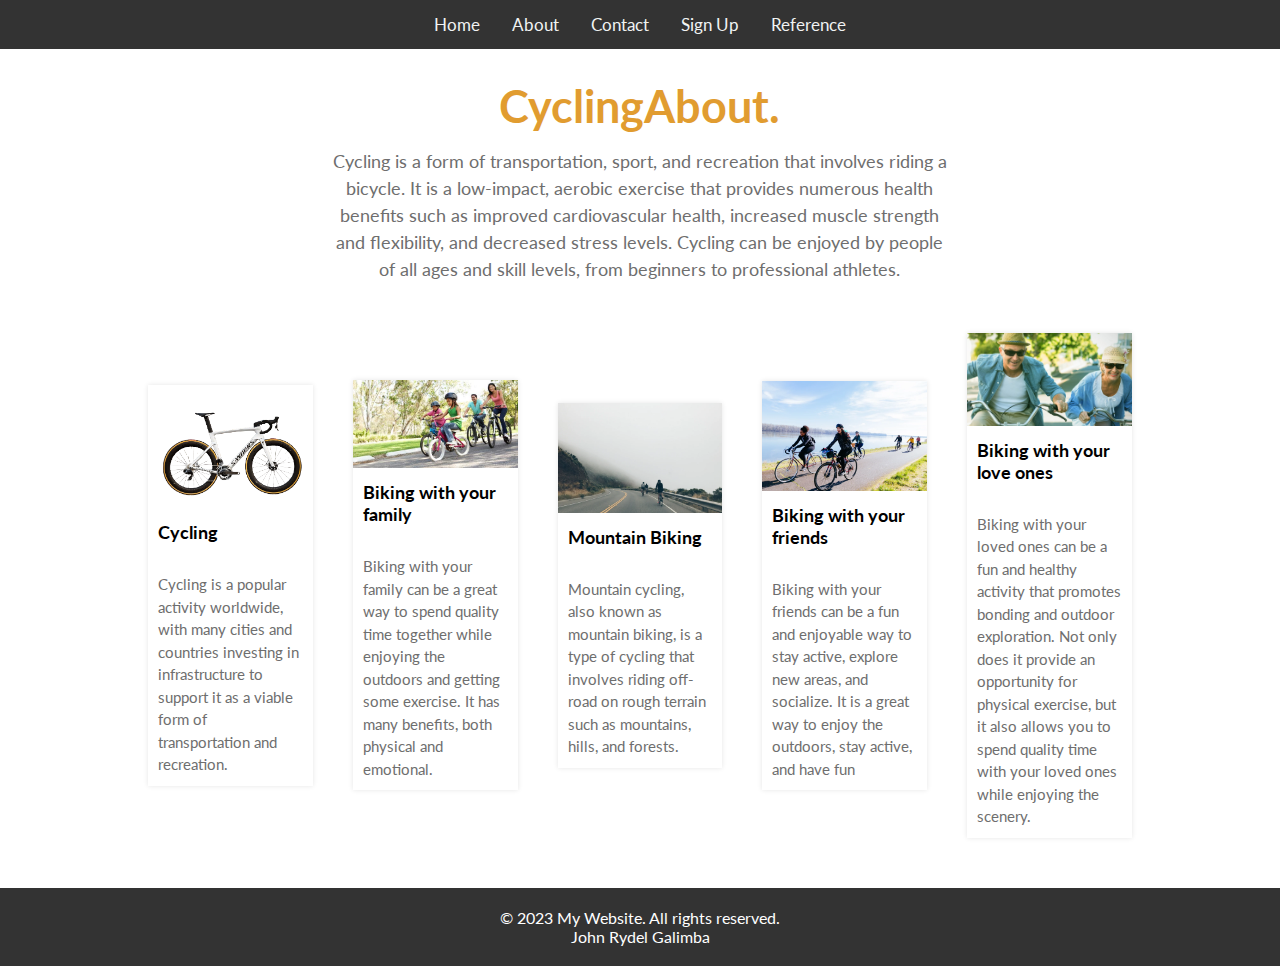
<file: Final_Project_Galimba/index.html>
<!DOCTYPE html>
<html>
<head>
	<title>My Website</title>
	<meta name="webpage" content="website, blog">
	<link rel="stylesheet" type="text/css" href="styles/style.css">
</head>
<body>
	<nav>
			<div class="topnav">
				<a class="active" href="index.html">Home</a>
				<a class="active" href="Pages/About.html">About</a>
				<a class="active" href="Pages/Contact.html">Contact</a>
				<a class="active" href="Pages/signup.html">Sign Up</a>
				<a class="active" href="Pages/reference.html">Reference</a>
			</div>
		</nav>
	<div class="container">
		<div class="row">
			<div class="header">
				<h1>CyclingAbout.</h1>
				<p>Cycling is a form of transportation, sport, and recreation that involves riding a bicycle. It is a low-impact, aerobic exercise that provides numerous health benefits such as improved cardiovascular health, increased muscle strength and flexibility, and decreased stress levels. Cycling can be enjoyed by people of all ages and skill levels, from beginners to professional athletes.</p>
			</div>
			<div class="content">
				<div class="card">
					<img src="src/Bicycle.png">
					<h4>Cycling </h4>
					<p> Cycling is a popular activity worldwide, with many cities and countries investing in infrastructure to support it as a viable form of transportation and recreation.</p>
				</div>
				<div class="card">
					<img src="src/family.jfif">
					<h4>Biking with your family</h4>
					<p>Biking with your family can be a great way to spend quality time together while enjoying the outdoors and getting some exercise. It has many benefits, both physical and emotional. </p>
			</div>

			<div class="card">
				<img src="src/fog.jpg">
				<h4>Mountain Biking</h4>
				<p>Mountain cycling, also known as mountain biking, is a type of cycling that involves riding off-road on rough terrain such as mountains, hills, and forests.</p>
		</div>
		
		<div class="card">
				<img src="src/friends.jpg">
				<h4>Biking with your friends</h4>
				<p>Biking with your friends can be a fun and enjoyable way to stay active, explore new areas, and socialize. It is a great way to enjoy the outdoors, stay active, and have fun</p>
		</div>
		
		<div class="card">
				<img src="src/love.jpg">
				<h4>Biking with your love ones</h4>
				<p>Biking with your loved ones can be a fun and healthy activity that promotes bonding and outdoor exploration. Not only does it provide an opportunity for physical exercise, but it also allows you to spend quality time with your loved ones while enjoying the scenery.</p>
		</div>
		
	</div>
</div>
</div>
	<footer>
		<p>© 2023 My Website. All rights reserved.</p>
		<p>John Rydel Galimba</p>
	</footer>





</body>
</html>
</file>
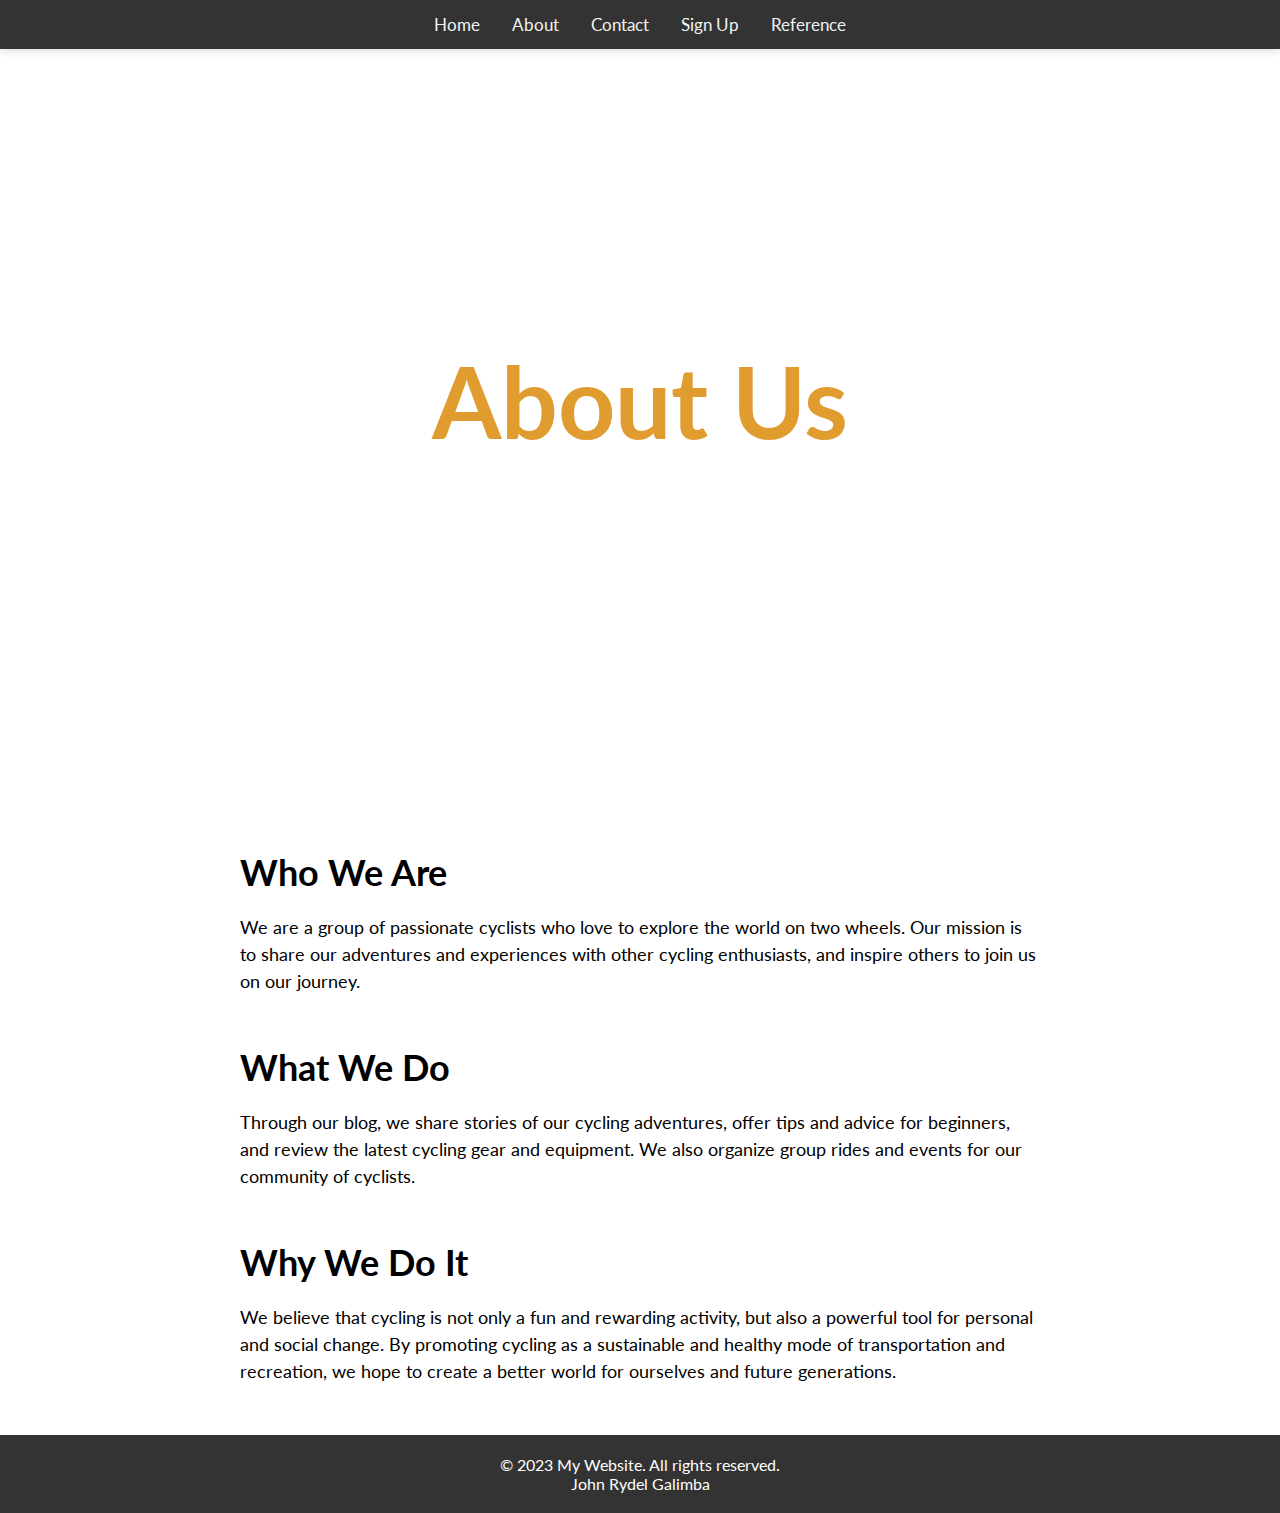
<file: Final_Project_Galimba/Pages/About.html>
<!DOCTYPE html>
<html>
<head>
	<title>My Website</title>
	<meta name="webpage" content="website, blog">
	<link rel="stylesheet" type="text/css" href="../styles/style.css">
</head>
<body>
	<header>
	<nav>
			<div class="topnav">
				<a class="active" href="..\index.html">Home</a>
				<a class="active" href="About.html">About</a>
				<a class="active" href="Contact.html">Contact</a>
				<a class="active" href="signup.html">Sign Up</a>
				<a class="active" href="reference.html">Reference</a>
				
			</div>
		</nav>
	</header>
	
<main>
		<section class="hero">
			<h1>About Us</h1>
		</section>

		<section class="para">
			<h2>Who We Are</h2>
			<p>We are a group of passionate cyclists who love to explore the world on two wheels. Our mission is to share our adventures and experiences with other cycling enthusiasts, and inspire others to join us on our journey.</p>

			<h2>What We Do</h2>
			<p>Through our blog, we share stories of our cycling adventures, offer tips and advice for beginners, and review the latest cycling gear and equipment. We also organize group rides and events for our community of cyclists.</p>

			<h2>Why We Do It</h2>
			<p>We believe that cycling is not only a fun and rewarding activity, but also a powerful tool for personal and social change. By promoting cycling as a sustainable and healthy mode of transportation and recreation, we hope to create a better world for ourselves and future generations.</p>
		</section>
	</main>
	
	<footer>
		<p>&copy; 2023 My Website. All rights reserved.</p>
		<p>John Rydel Galimba</p>
	</footer>
</body>
</html>
</file>
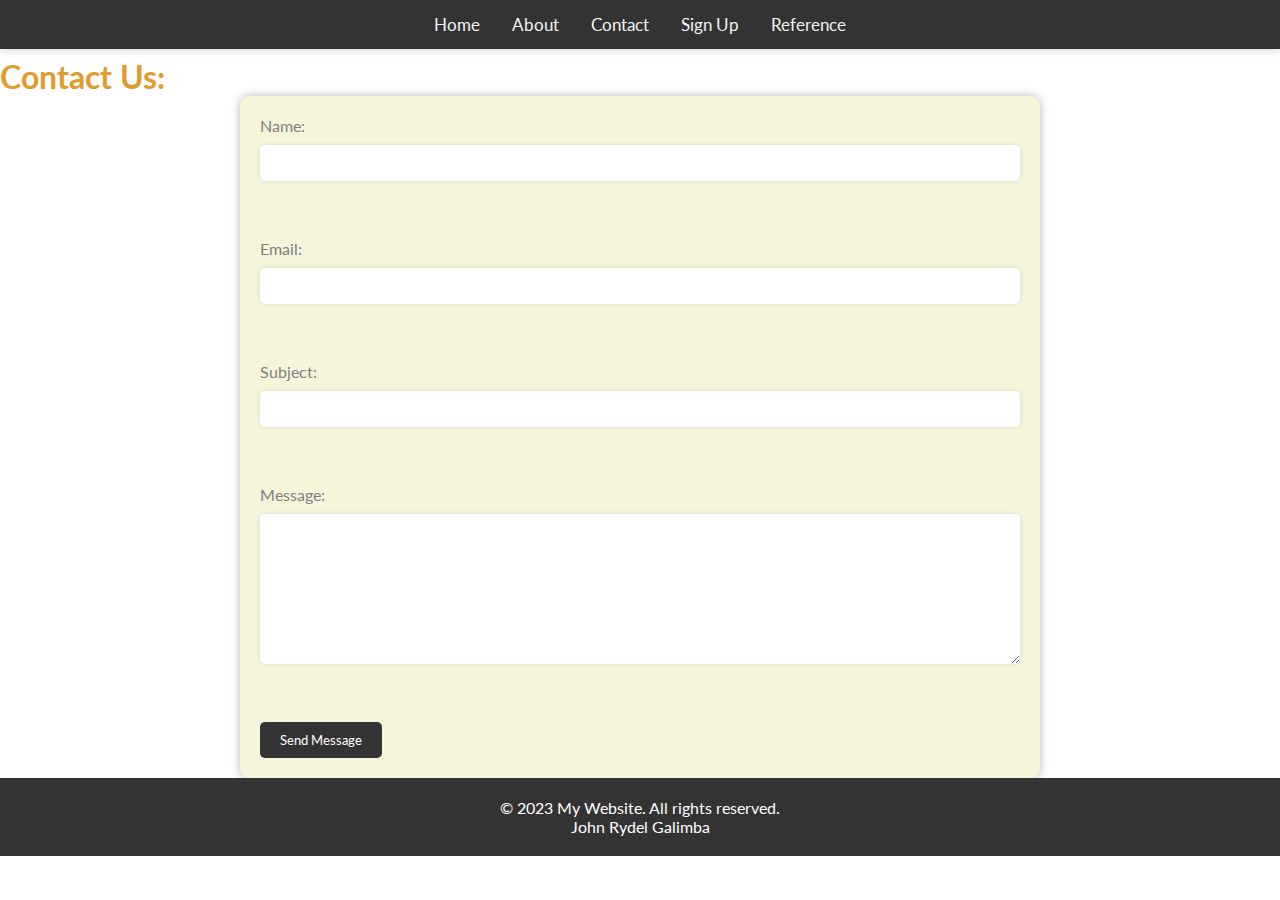
<file: Final_Project_Galimba/Pages/Contact.html>
<!DOCTYPE html>
<html>
<head>
	<title>My Website</title>
	<meta name="webpage" content="website, blog">
	<link rel="stylesheet" type="text/css" href="../styles/style.css">
</head>
<body>
	<header>
		
		<nav>
			<div class="topnav">
				<a class="active" href="..\index.html">Home</a>
				<a class="active" href="About.html">About</a>
				<a class="active" href="Contact.html">Contact</a>
				<a class="active" href="signup.html">Sign Up</a>
				<a class="active" href="reference.html">Reference</a>
			</div>
		</nav>
	</header>
	
	<main>
		<br><br><br>
		<h1>Contact Us:</h1>
    <form action="process_contact.php" method="POST">
      <label for="name">Name:</label>
      <input type="text" id="name" name="name" required><br><br>
      
      <label for="email">Email:</label>
      <input type="email" id="email" name="email" required><br><br>
      
      <label for="subject">Subject:</label>
      <input type="text" id="subject" name="subject" required><br><br>
      
      <label for="message">Message:</label>
      <textarea id="message" name="message" required></textarea><br><br>
      
      <input type="submit" value="Send Message">
    </form>
	</main>
	
	
	<footer>
		<p>&copy; 2023 My Website. All rights reserved.</p>
		<p>John Rydel Galimba</p>
	</footer>
</body>
</html>
</file>
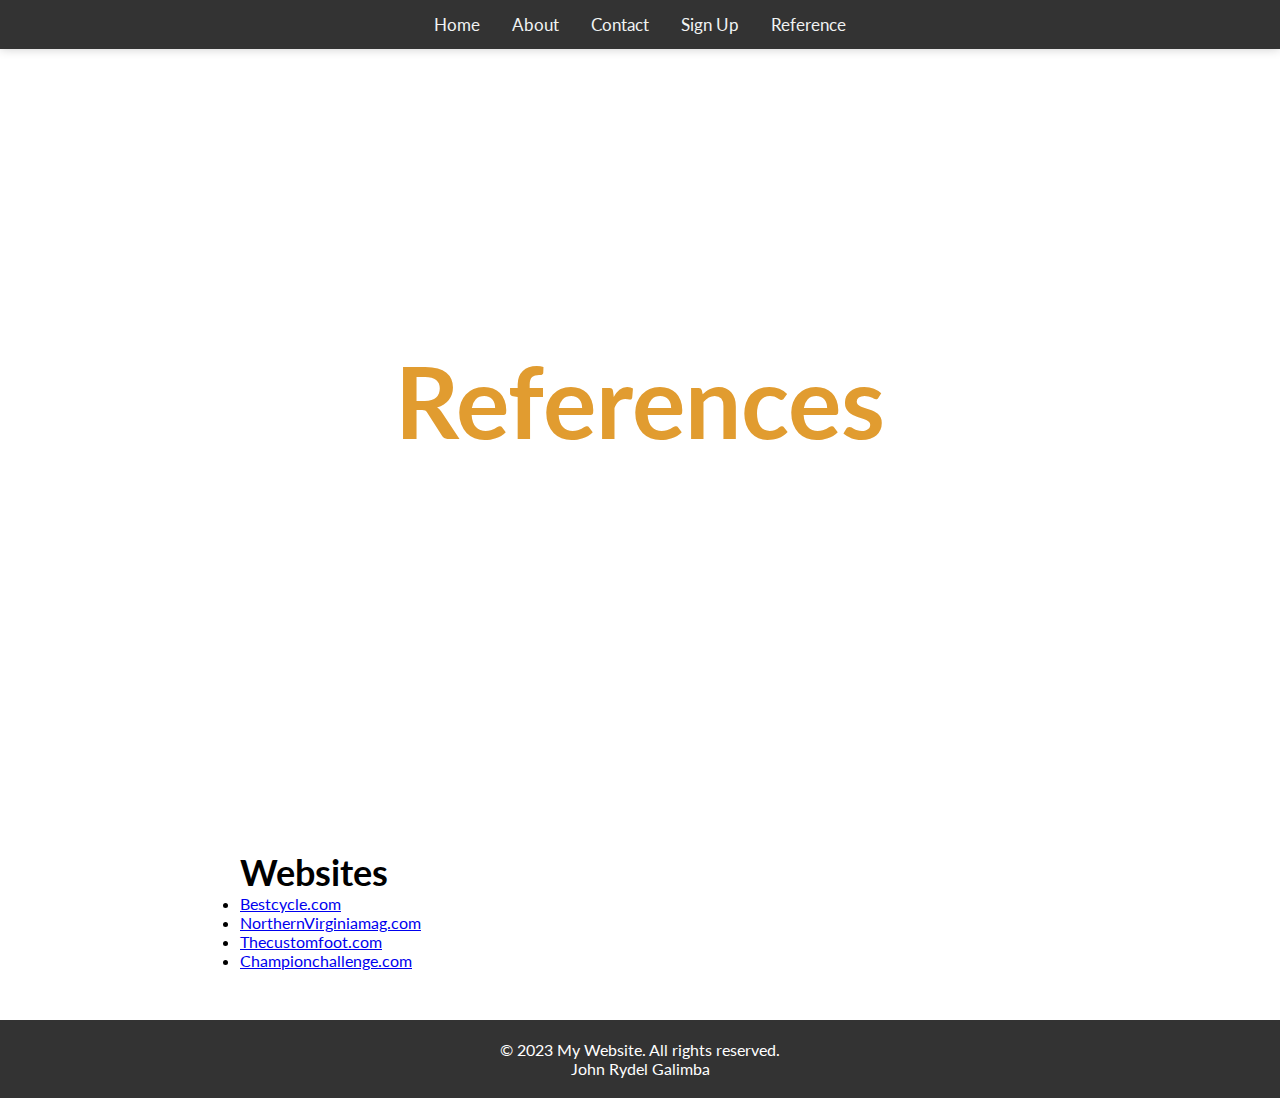
<file: Final_Project_Galimba/Pages/Reference.html>
<!DOCTYPE html>
<html>
<head>
	<title>My Website</title>
	<meta name="webpage" content="website, blog">
	<link rel="stylesheet" type="text/css" href="../styles/style.css">
</head>
<body>
	<header>
	<nav>
			<div class="topnav">
				<a class="active" href="..\index.html">Home</a>
				<a class="active" href="About.html">About</a>
				<a class="active" href="Contact.html">Contact</a>
				<a class="active" href="signup.html">Sign Up</a>
				<a class="active" href="reference.html">Reference</a>
			</div>
		</nav>
	</header>
	
<main>
	<section class="hero">
			<h1>References</h1>
		</section>

		<section class="para">

			<h2>Websites</h2>
			<ul>
				<li><a href="https://www.bestcyclesindia.in/best-cycles-under-6000/">Bestcycle.com</a></li>
				<li><a href="https://northernvirginiamag.com/cycling-groups-in-northern-virginia-and-d-c/">NorthernVirginiamag.com</a></li>
				<li><a href="https://www.thecustomfoot.com/cycling-orthotics">Thecustomfoot.com</a></li>
				<li><a href="https://championchallenge.weebly.com/">Championchallenge.com</a></li>
			</ul>

			
		</section>	
</main>
	
	<footer>
		<p>&copy; 2023 My Website. All rights reserved.</p>
		<p>John Rydel Galimba</p>
	</footer>
</body>
</html>
</file>
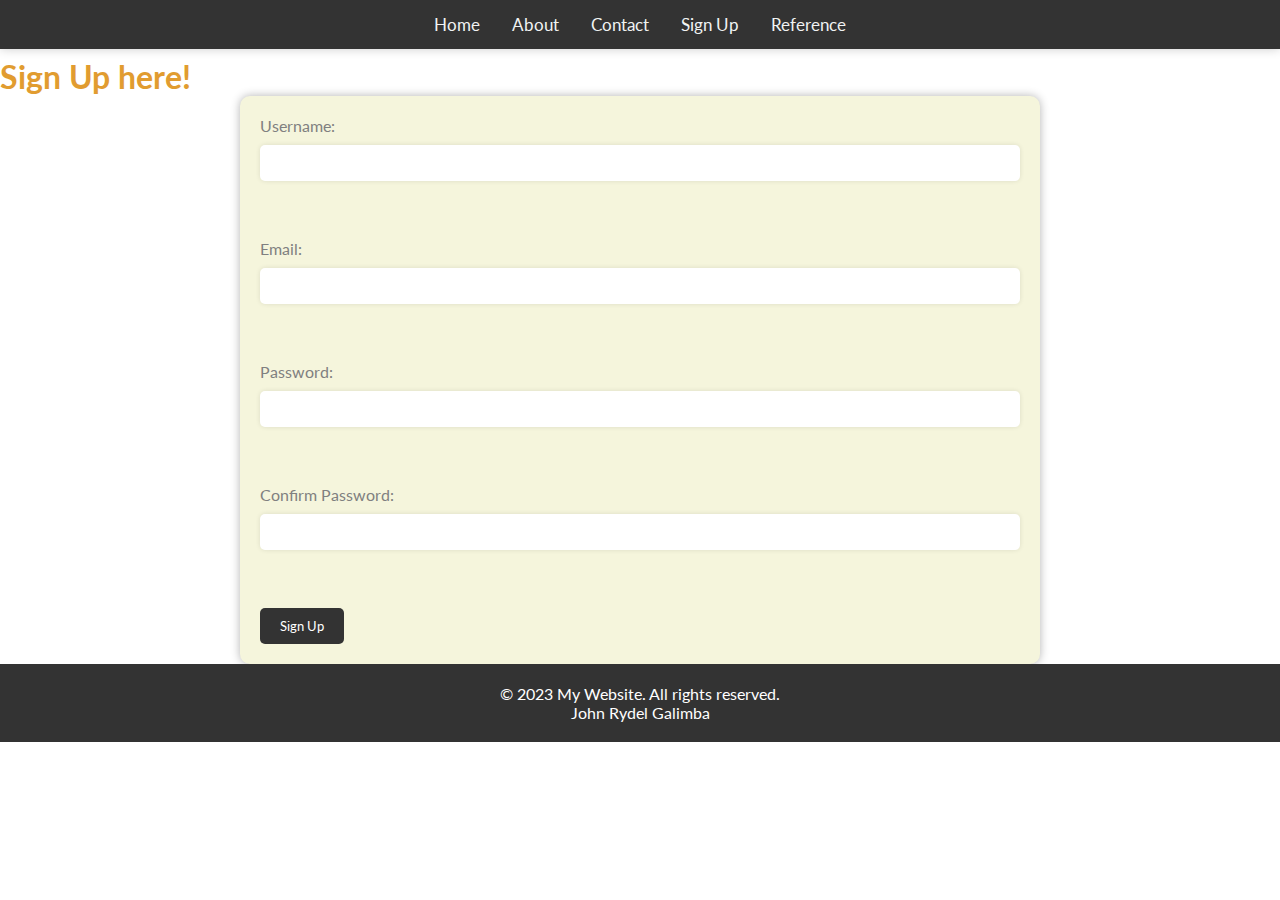
<file: Final_Project_Galimba/Pages/signup.html>
<!DOCTYPE html>
<html>
<head>
	<title>My Website</title>
	<meta name="webpage" content="website, blog">
	<link rel="stylesheet" type="text/css" href="../styles/style.css">
</head>
<body>
	<header>
		
		<nav>
			<div class="topnav">
				<a class="active" href="..\index.html">Home</a>
				<a class="active" href="About.html">About</a>
				<a class="active" href="Contact.html">Contact</a>
				<a class="active" href="signup.html">Sign Up</a>
				<a class="active" href="reference.html">Reference</a>
			</div>
		</nav>
	</header>
	
	<main>
		<br><br><br>
		<h1 class="sign">Sign Up here!</h1>
    <form action="process_signup.php" method="POST">
      <label for="username">Username:</label>
      <input type="text" id="username" name="username" required><br><br>
      
      <label for="email">Email:</label>
      <input type="email" id="email" name="email" required><br><br>
      
      <label for="password">Password:</label>
      <input type="password" id="password" name="password" required><br><br>
      
      <label for="confirm_password">Confirm Password:</label>
      <input type="password" id="confirm_password" name="confirm_password" required><br><br>
      
      <input type="submit" value="Sign Up">
    </form>
	</main>
	
	<footer>
		<p>&copy; 2023 My Website. All rights reserved.</p>
		<p>John Rydel Galimba</p>
	</footer>
</body>
</html>
</file>
<file: Final_Project_Galimba/styles/style.css>
@import url('https://fonts.googleapis.com/css2?family=Lato:ital,wght@0,400;0,700;0,900;1,300&display=swap');
* {
  margin: 0px;
  padding: 0px;
  box-sizing: border-box;
  font-family: 'Lato', sans-serif;
}
.container{
  width: 100%;
}
.container .row{
  width: 80%;
  margin: auto;
}
.container .row .header{
  width: 60%;
  text-align: center;
  margin: auto;
}
h1 {
color: #e19c30;

}
.container .row .header h1{
  padding-top: 30px;
  font-size: 45px;
  color: #e19c30;
}
.container .row .header p{
  margin-top: 15px;
  font-size: 18px;
  line-height: 1.5;
  color: #6e6e6e;
}
.content{
  display: flex;
  justify-content: center;
  align-items: center;
  margin: auto;
}
.content .card{
  flex: 1;
  margin: 50px 20px;
  box-shadow: 0px 0px 5px 0px rgba(0,0,0,0.1);
  background-color: #fff;
}
.content .card img{
  width: 100%;
  height: auto;
}
.content .card h4{
  margin-top: 10px;
  margin-left: 10px;
  font-size: 18px;
}
.content .card p{
  font-size: 15px;
  color: #6e6e6e;
  line-height: 1.5;
  padding: 10px;
}
@media screen and (max-width: 768px){
  .content{
    flex-direction: column;
  }
}
}
nav ul {
	margin: 0;
	padding: 0;
	list-style: none;
}
nav li {
	display: inline-block;
	margin-right: 20px;
}
nav li a {
	color: white;
	text-decoration: none;
}
.topnav {
  background-color: #333;
  overflow: hidden;
}
.topnav a:hover {
  background-color: #ddd;
  color: black;
}

.topnav {
  background-color: #333;
  overflow: hidden;
}

.topnav a {
  float: left;
  color: #f1f3f3;
  text-align: center;
  padding: 14px 16px;
  text-decoration: none;
  font-size: 17px;
}

.topnav {
	display: flex;
	list-style-type: none;
	justify-content: center;
	flex-wrap: wrap;
}
form {
  max-width: 800px;
  margin: 0 auto;
  background-color: beige;
  padding: 20px;
  border-radius: 10px;
  box-shadow: 0 0 10px rgba(0, 0, 0, 0.3);
}

label {
  display: block;
  margin-bottom: 10px;
  color: Gray;
  
}

input[type="text"],
input[type="email"],
input[type="password"] {
  display: block;
  width: 100%;
  padding: 10px;
  margin-bottom: 20px;
  border-radius: 5px;
  border: none;
  box-shadow: 0 0 5px rgba(0, 0, 0, 0.1);
}

input[type="submit"] {
  background-color: #333;
  color: #fff;
  padding: 10px 20px;
  border: none;
  border-radius: 5px;
  cursor: pointer;
  transition: background-color 0.3s ease;
}

input[type="submit"]:hover {
  background-color: #666;
}

footer {
	background-color: #333;
	color: white;
	padding: 20px;
	text-align: center;
}
input[type="text"],
input[type="email"],
textarea {
  display: block;
  width: 100%;
  padding: 10px;
  margin-bottom: 20px;
  border-radius: 5px;
  border: none;
  box-shadow: 0 0 5px rgba(0, 0, 0, 0.1);
}

textarea {
  height: 150px;
}

input[type="submit"] {
  background-color: #333;
  color: #fff;
  padding: 10px 20px;
  border: none;
  border-radius: 5px;
  cursor: pointer;
  transition: background-color 0.3s ease;
}

input[type="submit"]:hover {
  background-color: #666;
}

.content h2 {
		font-size: 36px;
	margin-top: 50px;
}
.content p {
	font-size: 18px;
	line-height: 1.5;
	margin-top: 20px;
}
header {
	background-color: #fff;
	box-shadow: 0 0 10px rgba(0, 0, 0, 0.2);
	position: fixed;
	top: 0;
	left: 0;
	width: 100%;
	z-index: 1;
}

nav ul {
	display: flex;
	justify-content: center;
	align-items: center;
	height: 60px;
}

nav li {
	margin: 0 20px;
}

nav a {
	font-size: 18px;
}


.hero {
	background-image: url(https://northernvirginiamag.com/wp-content/uploads/2020/07/cycling-club-960x640.jpg);
	background-size: cover;
	background-position: center;
	height: 800px;
	display: flex;
	justify-content: center;
	align-items: center;
	color: #fff;
}

.hero h1 {
	font-size: 100px;
	margin: 0;
}



.para {
	max-width: 800px;
	margin: 50px auto;
}

.para h2 {
	font-size: 36px;
	margin-top: 50px;
}

.para p {
	font-size: 18px;
	line-height: 1.5;
	margin-top: 20px;
}
</file>
